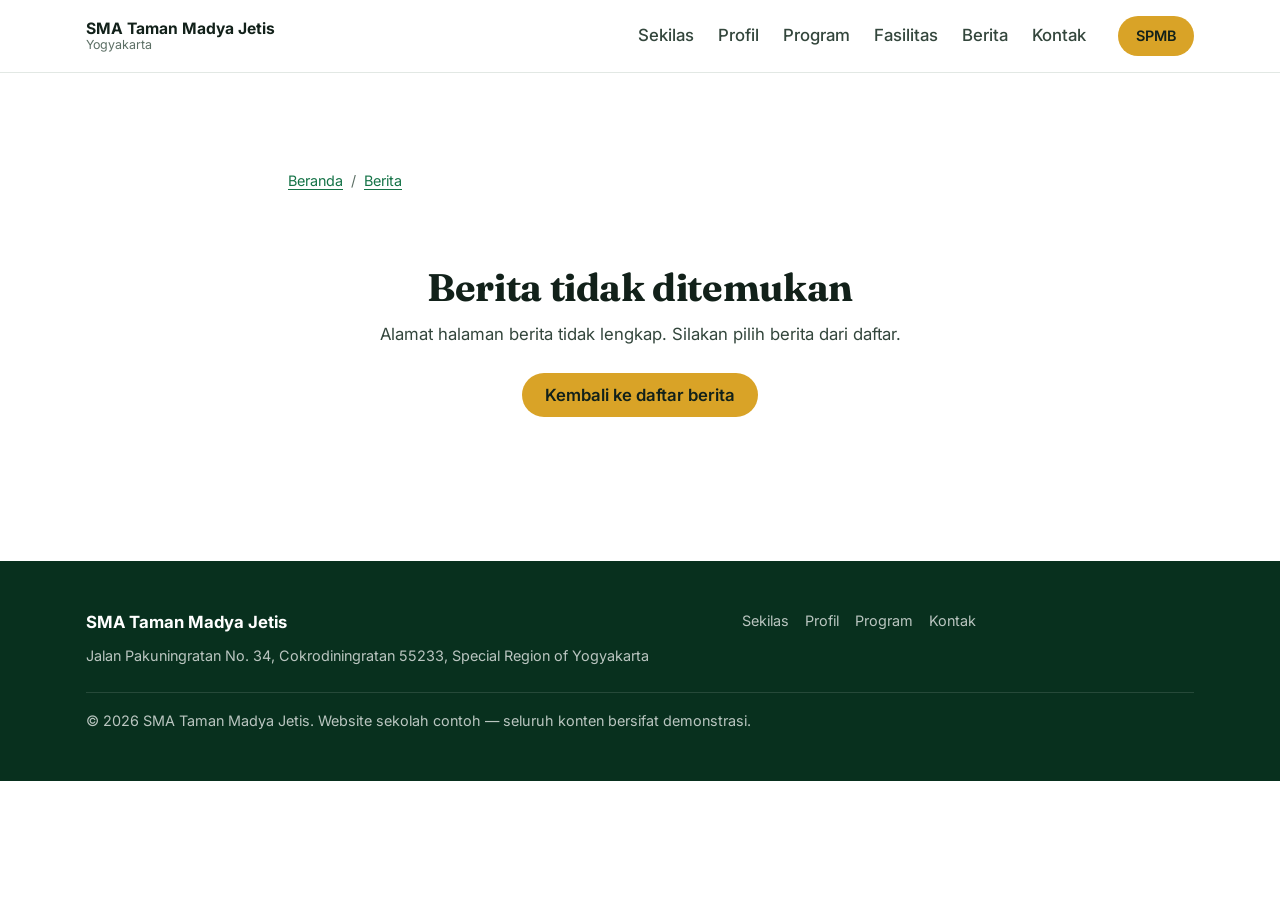
<file: berita.html>
<!DOCTYPE html>
<html lang="id">
<head>
<meta charset="UTF-8">
<meta name="viewport" content="width=device-width, initial-scale=1">
<title>Berita Sekolah — SMA Taman Madya Jetis</title>
<meta name="description" content="Kabar terbaru dan kegiatan SMA Taman Madya Jetis, Yogyakarta.">
<meta name="theme-color" content="#0f5132">
<meta property="og:title" content="Berita Sekolah — SMA Taman Madya Jetis">
<meta property="og:description" content="Kabar terbaru dan kegiatan SMA Taman Madya Jetis, Yogyakarta.">
<meta property="og:type" content="article">
<link rel="preconnect" href="https://fonts.googleapis.com">
<link rel="preconnect" href="https://fonts.gstatic.com" crossorigin>
<link href="https://fonts.googleapis.com/css2?family=Fraunces:opsz,wght@9..144,600;9..144,700&family=Inter:wght@400;500;600;700&display=swap" rel="stylesheet">
<link rel="icon" href="data:image/svg+xml,<svg xmlns='http://www.w3.org/2000/svg' viewBox='0 0 100 100'><text y='.9em' font-size='90'>&#127979;</text></svg>">
<link rel="stylesheet" href="css/styles.css">
<script>document.documentElement.classList.add('js');</script>
</head>
<body>
<a class="skip-link" href="#main">Lompat ke konten utama</a>

<header class="site-header" id="site-header">
  <div class="container header-inner">
    <a class="brand" href="index.html" aria-label="SMA Taman Madya Jetis, beranda">
      <span class="brand-text">
        <strong>SMA Taman Madya Jetis</strong>
        <small>Yogyakarta</small>
      </span>
    </a>

    <button class="nav-toggle" id="nav-toggle" aria-expanded="false" aria-controls="site-nav" aria-label="Buka menu navigasi">
      <span class="nav-toggle-bar" aria-hidden="true"></span>
      <span class="nav-toggle-bar" aria-hidden="true"></span>
      <span class="nav-toggle-bar" aria-hidden="true"></span>
    </button>

    <nav class="site-nav" id="site-nav" aria-label="Navigasi utama">
      <ul>
        <li><a href="index.html#sekilas">Sekilas</a></li>
        <li><a href="index.html#profil">Profil</a></li>
        <li><a href="index.html#program">Program</a></li>
        <li><a href="index.html#fasilitas">Fasilitas</a></li>
        <li><a href="index.html#berita" aria-current="page">Berita</a></li>
        <li><a href="index.html#kontak">Kontak</a></li>
      </ul>
      <a class="btn btn-accent btn-sm" href="index.html#daftar">SPMB</a>
    </nav>
  </div>
</header>

<main id="main">
  <span id="top" aria-hidden="true"></span>

  <article class="section berita-detail">
    <div class="container berita-detail-inner">

      <nav class="breadcrumb" aria-label="Remah roti">
        <a href="index.html">Beranda</a>
        <span aria-hidden="true">/</span>
        <a href="index.html#berita">Berita</a>
        <span data-detail-crumb hidden aria-hidden="true">/</span>
        <span class="breadcrumb-current" data-detail-crumb hidden>Memuat…</span>
      </nav>

      <div class="berita-detail-status" data-detail-status role="status" aria-live="polite">
        <span class="berita-spinner" aria-hidden="true"></span>
        Memuat berita…
      </div>

      <div data-detail-body hidden>
        <header class="berita-detail-head">
          <p class="berita-meta" data-detail-meta></p>
          <h1 data-detail-title></h1>
          <div class="berita-detail-tags" data-detail-tags hidden></div>
        </header>

        <figure class="berita-detail-figure">
          <video
            data-detail-video
            controls
            preload="metadata"
            playsinline
            hidden
            data-detail-poster></video>
          <img data-detail-image alt="" width="1080" height="1350" decoding="async">
          <figcaption class="berita-detail-caption" data-detail-caption hidden></figcaption>
        </figure>

        <div class="berita-detail-actions">
          <a class="btn btn-ghost" href="index.html#berita" data-detail-back>
            <svg viewBox="0 0 24 24" width="18" height="18" fill="none" stroke="currentColor" stroke-width="2" stroke-linecap="round" stroke-linejoin="round" aria-hidden="true"><path d="M15 5l-7 7 7 7"/></svg>
            Semua berita
          </a>
          <a class="btn btn-accent" data-detail-ig href="#" target="_blank" rel="noopener noreferrer">
            Lihat di Instagram
            <svg viewBox="0 0 24 24" width="16" height="16" fill="none" stroke="currentColor" stroke-width="2" stroke-linecap="round" stroke-linejoin="round" aria-hidden="true"><path d="M14 4h6v6"/><path d="M20 4l-8 8"/><path d="M18 14v5a1 1 0 0 1-1 1H5a1 1 0 0 1-1-1V7a1 1 0 0 1 1-1h5"/></svg>
          </a>
        </div>

        <nav class="berita-detail-nav" data-detail-nav hidden aria-label="Berita lain">
          <a class="berita-detail-navlink" data-detail-prev href="#" rel="prev">
            <span class="berita-detail-navlabel">Sebelumnya</span>
            <span class="berita-detail-navtitle" data-detail-prev-title></span>
          </a>
          <a class="berita-detail-navlink berita-detail-navlink-next" data-detail-next href="#" rel="next">
            <span class="berita-detail-navlabel">Berikutnya</span>
            <span class="berita-detail-navtitle" data-detail-next-title></span>
          </a>
        </nav>
      </div>

      <div class="berita-detail-error" data-detail-error hidden>
        <h2>Berita tidak ditemukan</h2>
        <p data-detail-error-text>Berita yang Anda cari mungkin sudah tidak dipublikasikan.</p>
        <a class="btn btn-accent" href="index.html#berita">Kembali ke daftar berita</a>
      </div>

    </div>
  </article>
</main>

<footer class="site-footer">
  <div class="container footer-inner">
    <div>
      <strong>SMA Taman Madya Jetis</strong>
      <p>Jalan Pakuningratan No. 34, Cokrodiningratan 55233, Special Region of Yogyakarta</p>
    </div>
    <nav aria-label="Navigasi footer">
      <ul>
        <li><a href="index.html#sekilas">Sekilas</a></li>
        <li><a href="index.html#profil">Profil</a></li>
        <li><a href="index.html#program">Program</a></li>
        <li><a href="index.html#kontak">Kontak</a></li>
      </ul>
    </nav>
    <p class="copyright">
      &copy; <span id="year">2026</span> SMA Taman Madya Jetis.
      Website sekolah contoh &mdash; seluruh konten bersifat demonstrasi.
    </p>
  </div>
</footer>

<button class="to-top" id="to-top" hidden aria-label="Kembali ke atas">
  <svg viewBox="0 0 24 24" width="20" height="20" fill="none" stroke="currentColor" stroke-width="2" stroke-linecap="round" stroke-linejoin="round" aria-hidden="true"><path d="M12 19V5M5 12l7-7 7 7"/></svg>
</button>

<script src="js/main.js" defer></script>
<script src="js/berita-detail.js" defer></script>
</body>
</html>
</file>
<file: css/styles.css>
/* ============================================================
   SMA Taman Madya Jetis — style.css
   Mobile-first. Design tokens via custom properties.
   ============================================================ */

/* ---------- 1. Tokens ---------- */
:root {
  --green-900: #08301e;
  --green-800: #0f5132;
  --green-700: #157347;
  --green-600: #1c8a56;
  --green-100: #d8f0e2;
  --green-050: #eef8f2;

  --gold-600: #b07d1a;
  --gold-500: #d9a327;
  --gold-100: #fdf1d4;

  --ink-900: #12211a;
  --ink-700: #33463c;
  --ink-500: #5c6f65;
  --ink-300: #93a49a;
  --line: #e2e8e4;
  --bg: #ffffff;
  --bg-alt: #f7f9f8;

  --font-sans: "Inter", system-ui, -apple-system, "Segoe UI", sans-serif;
  --font-display: "Fraunces", Georgia, "Times New Roman", serif;

  --step--1: clamp(0.83rem, 0.8rem + 0.15vw, 0.9rem);
  --step-0: clamp(0.95rem, 0.91rem + 0.2vw, 1.05rem);
  --step-1: clamp(1.13rem, 1.05rem + 0.4vw, 1.3rem);
  --step-2: clamp(1.35rem, 1.2rem + 0.7vw, 1.7rem);
  --step-3: clamp(1.7rem, 1.4rem + 1.4vw, 2.4rem);
  --step-4: clamp(2.1rem, 1.6rem + 2.4vw, 3.4rem);

  --sp-1: 0.25rem;
  --sp-2: 0.5rem;
  --sp-3: 0.75rem;
  --sp-4: 1rem;
  --sp-5: 1.5rem;
  --sp-6: 2rem;
  --sp-7: 3rem;
  --sp-8: 4rem;
  --sp-9: 6rem;

  --radius-sm: 6px;
  --radius: 12px;
  --radius-lg: 20px;
  --shadow-sm: 0 1px 2px rgb(8 48 30 / 6%);
  --shadow: 0 6px 20px -8px rgb(8 48 30 / 18%);
  --shadow-lg: 0 24px 50px -20px rgb(8 48 30 / 30%);
  --ease: cubic-bezier(0.22, 0.61, 0.36, 1);
  --dur: 200ms;

  --container: 1140px;
  --header-h: 4rem;
}

/* ---------- 2. Reset ---------- */
*,
*::before,
*::after { box-sizing: border-box; }

* { margin: 0; }

html {
  -webkit-text-size-adjust: 100%;
  scroll-behavior: smooth;
  scroll-padding-top: calc(var(--header-h) + var(--sp-4));
}

body {
  background: var(--bg);
  color: var(--ink-700);
  font-family: var(--font-sans);
  font-size: var(--step-0);
  line-height: 1.65;
  -webkit-font-smoothing: antialiased;
}

img,
svg,
iframe { display: block; max-width: 100%; }

img { height: auto; }

input,
button,
textarea,
select { font: inherit; color: inherit; }

ul[class],
ol[class],
nav ul { list-style: none; padding: 0; margin: 0; }

address { font-style: normal; }

[hidden] { display: none !important; }

/* ---------- 3. Accessibility helpers ---------- */
:focus-visible {
  outline: 3px solid var(--gold-500);
  outline-offset: 2px;
  border-radius: var(--radius-sm);
}

.skip-link {
  position: absolute;
  left: var(--sp-4);
  top: -100%;
  z-index: 100;
  padding: var(--sp-3) var(--sp-4);
  background: var(--green-800);
  color: #fff;
  font-weight: 600;
  text-decoration: none;
  border-radius: 0 0 var(--radius) var(--radius);
}

.skip-link:focus { top: 0; }

@media (prefers-reduced-motion: reduce) {
  html { scroll-behavior: auto; }
  *,
  *::before,
  *::after {
    animation-duration: 0.01ms !important;
    animation-iteration-count: 1 !important;
    transition-duration: 0.01ms !important;
  }
}

/* ---------- 4. Layout ---------- */
.container {
  width: 100%;
  max-width: var(--container);
  margin-inline: auto;
  padding-inline: var(--sp-4);
}

.section { padding-block: var(--sp-8); }

.section-alt {
  background: var(--bg-alt);
  border-block: 1px solid var(--line);
}

.section-head { max-width: 46rem; margin-bottom: var(--sp-7); }

.grid-3 { display: grid; gap: var(--sp-4); }

.eyebrow {
  display: inline-flex;
  align-items: center;
  gap: var(--sp-2);
  margin-bottom: var(--sp-3);
  color: var(--green-700);
  font-size: var(--step--1);
  font-weight: 600;
  letter-spacing: 0.08em;
  text-transform: uppercase;
}

h1,
h2 {
  color: var(--ink-900);
  font-family: var(--font-display);
  font-weight: 700;
  line-height: 1.15;
  letter-spacing: -0.01em;
  text-wrap: balance;
}

h1 { font-size: var(--step-4); }
h2 { font-size: var(--step-3); }
h3 { color: var(--ink-900); font-size: var(--step-1); line-height: 1.35; }

.lead {
  max-width: 34rem;
  font-size: var(--step-1);
  color: var(--ink-500);
}

.section-lead { max-width: 40rem; margin-top: var(--sp-4); color: var(--ink-500); }

/* ---------- 5. Buttons ---------- */
.btn {
  display: inline-flex;
  align-items: center;
  justify-content: center;
  gap: var(--sp-2);
  min-height: 2.75rem;
  padding: 0.6rem 1.4rem;
  border: 1px solid transparent;
  border-radius: 999px;
  font-weight: 600;
  font-size: var(--step-0);
  line-height: 1.2;
  text-align: center;
  text-decoration: none;
  cursor: pointer;
  transition: background var(--dur) var(--ease),
              color var(--dur) var(--ease),
              border-color var(--dur) var(--ease),
              transform var(--dur) var(--ease);
}

.btn:hover { transform: translateY(-1px); }
.btn:active { transform: translateY(0); }

.btn-accent { background: var(--gold-500); color: var(--ink-900); }
.btn-accent:hover { background: var(--gold-600); color: #fff; }

.btn-ghost { border-color: var(--line); background: transparent; color: var(--ink-900); }
.btn-ghost:hover { border-color: var(--green-700); color: var(--green-800); }
.btn-sm { min-height: 2.5rem; padding: 0.45rem 1.05rem; font-size: var(--step--1); }

.btn-lg { min-height: 3.25rem; padding: 0.75rem 1.9rem; font-size: var(--step-0); }

/* ---------- 6. Header ---------- */
.site-header {
  position: sticky;
  top: 0;
  z-index: 50;
  background: rgb(255 255 255 / 88%);
  backdrop-filter: blur(10px);
  border-bottom: 1px solid var(--line);
  transition: box-shadow var(--dur) var(--ease);
}

.site-header.is-stuck { box-shadow: var(--shadow-sm); }

.header-inner {
  display: flex;
  align-items: center;
  justify-content: space-between;
  gap: var(--sp-4);
  min-height: var(--header-h);
}

.brand {
  display: inline-flex;
  align-items: center;
  gap: var(--sp-3);
  color: var(--ink-900);
  text-decoration: none;
}

.brand-text { display: flex; flex-direction: column; line-height: 1.15; }
.brand-text strong { font-size: 0.98rem; font-weight: 700; }
.brand-text small { color: var(--ink-500); font-size: 0.78rem; }

.nav-toggle {
  display: grid;
  gap: 5px;
  width: 2.75rem;
  height: 2.75rem;
  padding: 0;
  border: 1px solid var(--line);
  border-radius: 10px;
  background: #fff;
  cursor: pointer;
  place-content: center;
}

.nav-toggle-bar {
  display: block;
  width: 1.15rem;
  height: 2px;
  background: var(--ink-900);
  border-radius: 2px;
  transition: transform var(--dur) var(--ease), opacity var(--dur) var(--ease);
}

.nav-toggle[aria-expanded="true"] .nav-toggle-bar:nth-child(1) { transform: translateY(7px) rotate(45deg); }
.nav-toggle[aria-expanded="true"] .nav-toggle-bar:nth-child(2) { opacity: 0; }
.nav-toggle[aria-expanded="true"] .nav-toggle-bar:nth-child(3) { transform: translateY(-7px) rotate(-45deg); }

.site-nav {
  position: absolute;
  inset: 100% 0 auto;
  display: none;
  padding: var(--sp-4);
  background: #fff;
  border-bottom: 1px solid var(--line);
  box-shadow: var(--shadow);
}

.site-nav.is-open { display: block; }

.site-nav ul {
  display: flex;
  flex-direction: column;
  gap: var(--sp-1);
  margin-bottom: var(--sp-4);
}

.site-nav ul a {
  display: block;
  padding: 0.6rem 0.5rem;
  border-radius: var(--radius-sm);
  color: var(--ink-700);
  font-weight: 500;
  text-decoration: none;
}

.site-nav ul a:hover,
.site-nav ul a.is-active {
  background: var(--green-050);
  color: var(--green-800);
}

.site-nav .btn { width: 100%; }

/* ---------- 7. Hero ---------- */
.hero {
  position: relative;
  overflow: hidden;
  padding-block: var(--sp-8) var(--sp-8);
  background-color: var(--green-800);
  background-image: url("../img/hero-bg.jpg");
  background-size: cover;
  background-position: center 30%;
  text-align: center;
}

/* Lapisan gelap supaya tulisan tetap terbaca di atas foto apa pun */
.hero::before {
  content: "";
  position: absolute;
  inset: 0;
  background:
    linear-gradient(180deg, rgb(8 48 30 / 55%), rgb(8 48 30 / 40%) 45%, rgb(8 48 30 / 70%)),
    linear-gradient(90deg, rgb(8 48 30 / 45%), transparent 60%);
  pointer-events: none;
}

.hero-name {
  position: relative;
  margin: 0;
  color: #fff;
  font-family: var(--font-display);
  font-size: clamp(2.7rem, 1.4rem + 6.5vw, 7rem);
  font-weight: 700;
  line-height: 1.02;
  letter-spacing: -0.02em;
  text-wrap: balance;
  text-shadow: 0 2px 24px rgb(8 48 30 / 45%);
}

.hero-name em {
  color: var(--gold-500);
  font-style: italic;
}

.hero-place {
  position: relative;
  margin-top: var(--sp-4);
  color: rgb(255 255 255 / 85%);
  font-size: var(--step-0);
  font-weight: 600;
  letter-spacing: 0.22em;
  text-transform: uppercase;
  text-shadow: 0 1px 10px rgb(8 48 30 / 60%);
}

/* ---------- 7b. Sekilas ---------- */
.stat-row {
  display: grid;
  grid-template-columns: repeat(3, 1fr);
  gap: var(--sp-4);
  margin-top: var(--sp-6);
  padding-top: var(--sp-5);
  border-top: 1px solid var(--line);
}

.stat dt {
  color: var(--ink-500);
  font-size: var(--step--1);
}

.stat dd {
  margin: 0;
  color: var(--ink-900);
  font-family: var(--font-display);
  font-size: var(--step-2);
  font-weight: 700;
  line-height: 1.1;
}

.stat dd span {
  display: block;
  color: var(--ink-500);
  font-family: var(--font-sans);
  font-size: var(--step--1);
  font-weight: 500;
}

/* ---------- 8. Values strip ---------- */
.values {
  padding-block: var(--sp-5);
  border-block: 1px solid var(--line);
  background: #fff;
}

.values-grid {
  display: grid;
  gap: var(--sp-3);
  color: var(--ink-700);
  font-weight: 500;
  text-align: center;
}

.values-grid span { margin-right: 0.4rem; font-size: 1.15rem; }

/* ---------- 9. Split ---------- */
.split { display: grid; gap: var(--sp-6); }
.split-main p + p { margin-top: var(--sp-4); }

.split-aside { display: grid; gap: var(--sp-4); }

.split-wide { gap: var(--sp-7); }

/* ---------- 10. Cards ---------- */
.akreditasi {
  color: var(--green-800);
  font-family: var(--font-display);
  font-size: var(--step-4);
  font-weight: 700;
  line-height: 1;
}


.card {
  padding: var(--sp-5);
  background: #fff;
  border: 1px solid var(--line);
  border-radius: var(--radius);
  transition: box-shadow var(--dur) var(--ease), transform var(--dur) var(--ease);
}

.card h3 { margin-bottom: var(--sp-3); }

.card-panel { background: var(--green-050); border-color: var(--green-100); }

.card-feature:hover { box-shadow: var(--shadow); transform: translateY(-3px); }

.card-icon {
  display: grid;
  place-items: center;
  width: 3rem;
  height: 3rem;
  margin-bottom: var(--sp-4);
  border-radius: 10px;
  background: var(--green-100);
  color: var(--green-800);
}

.card-meta {
  margin-top: var(--sp-4);
  color: var(--ink-500);
  font-size: var(--step--1);
}

.misi-list {
  display: grid;
  gap: var(--sp-3);
  padding-left: 1.1rem;
  color: var(--ink-700);
}

.misi-list li::marker { color: var(--green-700); font-weight: 600; }

.check-list { display: grid; gap: var(--sp-3); margin-top: var(--sp-5); }

.check-list li {
  position: relative;
  padding-left: 1.75rem;
  line-height: 1.6;
}

.check-list li::before {
  content: "";
  position: absolute;
  top: 0.42em;
  left: 0.15rem;
  width: 0.5rem;
  height: 0.78rem;
  border: solid var(--green-700);
  border-width: 0 2px 2px 0;
  transform: rotate(45deg);
}

/* ---------- 11. Facility gallery ---------- */
.facility-tabs {
  display: none;
  flex-wrap: wrap;
  gap: var(--sp-2);
  margin-bottom: var(--sp-4);
}

.js .facility-tabs { display: flex; }

.facility-tab {
  display: inline-flex;
  align-items: center;
  gap: var(--sp-2);
  min-height: 2.5rem;
  padding: 0.4rem 0.95rem;
  border: 1px solid var(--line);
  border-radius: 999px;
  background: #fff;
  color: var(--ink-700);
  font-size: var(--step--1);
  font-weight: 600;
  line-height: 1.2;
  cursor: pointer;
  transition: background var(--dur) var(--ease),
              color var(--dur) var(--ease),
              border-color var(--dur) var(--ease);
}

.facility-tab:hover {
  border-color: var(--green-600);
  color: var(--green-800);
}

.facility-tab[aria-selected="true"] {
  background: var(--green-800);
  border-color: var(--green-800);
  color: #fff;
}

.facility-tab-count {
  display: inline-grid;
  place-items: center;
  min-width: 1.5rem;
  padding: 0 0.35rem;
  border-radius: 999px;
  background: var(--green-100);
  color: var(--green-800);
  font-size: 0.75rem;
  font-variant-numeric: tabular-nums;
}

.facility-tab[aria-selected="true"] .facility-tab-count {
  background: rgb(255 255 255 / 20%);
  color: #fff;
}

.facility-status {
  margin-bottom: var(--sp-4);
  color: var(--ink-500);
  font-size: var(--step--1);
}

.facility-status:empty { display: none; }

.facility-panel:focus-visible {
  outline: 3px solid var(--gold-500);
  outline-offset: 4px;
  border-radius: var(--radius);
}

.facility-gallery {
  display: grid;
  gap: var(--sp-4);
  grid-template-columns: 1fr;
}

.facility-item { display: flex; }

.facility-figure {
  display: flex;
  flex-direction: column;
  width: 100%;
  overflow: hidden;
  background: var(--green-050);
  border: 1px solid var(--line);
  border-radius: var(--radius);
}

.facility-figure img {
  width: 100%;
  aspect-ratio: 3 / 2;
  object-fit: cover;
  transition: transform 400ms var(--ease);
}

.facility-item:hover .facility-figure img { transform: scale(1.03); }

.facility-caption {
  display: flex;
  flex-direction: column;
  gap: 0.15rem;
  flex: 1;
  padding: var(--sp-3) var(--sp-4) var(--sp-4);
  background: #fff;
}

.facility-name {
  color: var(--ink-900);
  font-weight: 600;
  line-height: 1.35;
}

.facility-tag {
  color: var(--green-700);
  font-size: var(--step--1);
}

/* ---------- 12. Gallery ---------- */
.gallery {
  display: grid;
  gap: var(--sp-3);
  grid-template-columns: repeat(2, 1fr);
}

.gallery-item {
  overflow: hidden;
  border-radius: var(--radius);
  background: var(--green-100);
}

.gallery-item img {
  width: 100%;
  height: 100%;
  aspect-ratio: 3 / 2;
  object-fit: cover;
  transition: transform 400ms var(--ease);
}

.gallery-item:hover img { transform: scale(1.04); }

.gallery-tall { grid-row: span 2; }
.gallery-tall img { aspect-ratio: 3 / 4; }

.gallery-wide { grid-column: span 2; }
.gallery-wide img { aspect-ratio: 3 / 1; }

/* ---------- 13. News ---------- */
.news-list { display: grid; gap: var(--sp-4); }

.news-item {
  display: grid;
  grid-template-columns: 5.5rem 1fr;
  gap: var(--sp-2) var(--sp-4);
  padding: var(--sp-5);
  background: #fff;
  border: 1px solid var(--line);
  border-radius: var(--radius);
  border-left: 3px solid var(--green-600);
  align-items: start;
}

.news-item-media {
  width: 100%;
  aspect-ratio: 1 / 1;
  object-fit: cover;
  border-radius: var(--radius-sm);
  background: var(--green-050);
}

.news-item-body { min-width: 0; }

.news-item-meta {
  margin: 0 0 var(--sp-2);
  color: var(--green-700);
  font-size: var(--step--1);
  font-weight: 600;
}

.news-item-empty {
  display: block;
  color: var(--ink-500);
}

.news-item time {
  color: var(--green-700);
  font-size: var(--step--1);
  font-weight: 600;
  white-space: nowrap;
}

.news-item h3 { margin-bottom: var(--sp-2); }

.news-item p { margin: 0 0 var(--sp-2); }

.calendar-list { display: grid; gap: var(--sp-4); }

.calendar-list li {
  display: grid;
  gap: 0.15rem;
  padding-bottom: var(--sp-4);
  border-bottom: 1px dashed var(--green-100);
}

.calendar-list li:last-child { padding-bottom: 0; border-bottom: 0; }

.calendar-list time {
  color: var(--green-800);
  font-size: var(--step--1);
  font-weight: 600;
}

/* ---------- 14. Testimonials ---------- */
.testimonial-grid {
  display: grid;
  gap: var(--sp-4);
}

.card-quote { display: flex; flex-direction: column; gap: var(--sp-4); }

.card-quote blockquote p {
  color: var(--ink-700);
  font-size: var(--step-0);
}

.card-quote blockquote p::before { content: "\201C"; }
.card-quote blockquote p::after { content: "\201D"; }

.card-quote footer { margin-top: auto; }
.card-quote footer strong { display: block; color: var(--ink-900); }
.card-quote footer span { color: var(--ink-500); font-size: var(--step--1); }

/* ---------- 15. CTA band ---------- */
.cta {
  padding-block: var(--sp-7);
  background: var(--green-800);
  color: #fff;
}

.cta-inner { display: grid; gap: var(--sp-5); align-items: center; }

.cta h2 { color: #fff; margin-bottom: var(--sp-3); }
.cta p { max-width: 38rem; opacity: 0.9; }
.cta .btn { justify-self: start; align-self: center; width: 100%; }

/* ---------- 16. Contact ---------- */
.card-contact address,
.card-contact p { color: var(--ink-700); }

.card-contact a { color: var(--green-700); text-underline-offset: 3px; }
.card-contact a:hover { color: var(--green-800); }

.map-embed {
  margin-top: var(--sp-6);
  overflow: hidden;
  border: 1px solid var(--line);
  border-radius: var(--radius);
}

.map-embed iframe {
  width: 100%;
  height: 22rem;
  border: 0;
}

/* ---------- 17. Footer ---------- */
.site-footer {
  padding-block: var(--sp-7);
  background: var(--green-900);
  color: rgb(255 255 255 / 72%);
  font-size: var(--step--1);
}

.footer-inner { display: grid; gap: var(--sp-5); }

.site-footer strong { display: block; margin-bottom: var(--sp-2); color: #fff; font-size: var(--step-0); }

.site-footer nav ul { display: flex; flex-wrap: wrap; gap: var(--sp-4); }
.site-footer a { color: rgb(255 255 255 / 72%); text-decoration: none; }
.site-footer a:hover { color: #fff; text-decoration: underline; }

.copyright { padding-top: var(--sp-4); border-top: 1px solid rgb(255 255 255 / 12%); }

/* ---------- 18. Back to top ---------- */
.to-top {
  position: fixed;
  right: var(--sp-4);
  bottom: var(--sp-4);
  z-index: 40;
  display: grid;
  place-items: center;
  width: 2.75rem;
  height: 2.75rem;
  border: 1px solid var(--line);
  border-radius: 50%;
  background: #fff;
  color: var(--ink-900);
  box-shadow: var(--shadow);
  cursor: pointer;
}

.to-top[hidden] { display: none; }
.to-top:hover { background: var(--green-800); color: #fff; border-color: var(--green-800); }

/* ---------- 19. Scroll reveal ---------- */
.js .reveal {
  opacity: 0;
  transform: translateY(14px);
  transition: opacity 500ms var(--ease), transform 500ms var(--ease);
}

.js .reveal.is-visible {
  opacity: 1;
  transform: none;
}

/* ---------- 19b. Berita (kartu statis) ---------- */
.berita-follow {
  margin-top: var(--sp-5);
}

.berita-grid {
  display: grid;
  gap: var(--sp-5);
  grid-template-columns: repeat(auto-fill, minmax(15rem, 1fr));
}

.berita-card {
  min-width: 0;
  display: flex;
  flex-direction: column;
  overflow: hidden;
  background: #fff;
  border: 1px solid var(--line);
  border-radius: var(--radius);
}

.berita-media {
  position: relative;
  display: block;
  overflow: hidden;
  background: var(--green-050);
  aspect-ratio: 4 / 5;
}

.berita-media img,
.berita-media .berita-cover {
  display: block;
  width: 100%;
  height: 100%;
  object-fit: cover;
  transition: transform 400ms var(--ease);
}

.berita-media:hover img,
.berita-media:focus-visible img { transform: scale(1.05); }

.berita-play {
  position: absolute;
  inset: 0;
  display: grid;
  place-items: center;
  color: #fff;
  pointer-events: none;
}

.berita-play svg {
  width: 3.25rem;
  height: 3.25rem;
  padding: 0.6rem;
  background: rgba(8, 48, 30, 0.7);
  border-radius: 50%;
  fill: currentColor;
  transition: transform 300ms var(--ease), background-color 200ms var(--ease);
}

.berita-media:hover .berita-play svg,
.berita-media:focus-visible .berita-play svg {
  transform: scale(1.12);
  background: rgba(8, 48, 30, 0.88);
}

.berita-badge {
  position: absolute;
  right: var(--sp-3);
  bottom: var(--sp-3);
  padding: 0.35rem 0.8rem;
  background: rgba(8, 48, 30, 0.85);
  color: #fff;
  font-size: var(--step--1);
  font-weight: 600;
  border-radius: 999px;
}

.berita-body {
  display: flex;
  flex-direction: column;
  gap: var(--sp-2);
  padding: var(--sp-3) 0 0 0;
}

.berita-meta {
  color: var(--green-700);
  font-size: var(--step--1);
  font-weight: 600;
  letter-spacing: 0.01em;
}

.berita-body h3 {
  font-size: var(--step-0);
  line-height: 1.35;
}

.berita-excerpt {
  color: var(--ink-700);
  font-size: var(--step--1);
}

/* Tautan ke post asli; kartu tidak lagi membuka halaman detail. */
.berita-link {
  align-self: flex-start;
  margin-top: var(--sp-1);
  color: var(--green-700);
  font-size: var(--step--1);
  font-weight: 600;
  text-decoration: none;
  border-bottom: 1px solid currentColor;
}

.berita-link:hover,
.berita-link:focus-visible {
  color: var(--green-900);
  border-bottom-style: dotted;
}

.berita-status {
  margin-top: var(--sp-4);
  color: var(--ink-500);
  font-size: var(--step--1);
}

/* Status peringatan: tampil kalau API Instagram tidak dapat dihubungi dan yang
   tampil hanya katalog lokal. */
.berita-status.is-warning {
  color: var(--green-700);
  font-weight: 600;
}

.berita-grid.is-loading .berita-card:not(.berita-skeleton) { opacity: 0.55; }

/* Skeleton saat /api/berita dimuat */
.berita-skeleton { border-style: dashed; }

.berita-skeleton .berita-media {
  background: linear-gradient(100deg, var(--green-050) 30%, #fff 50%, var(--green-050) 70%);
  background-size: 200% 100%;
  animation: berita-shimmer 1.4s linear infinite;
}

.berita-skeleton-lines {
  display: grid;
  gap: var(--sp-2);
  padding: var(--sp-4) 0 0;
}

.berita-skeleton-line {
  height: 0.85rem;
  border-radius: 999px;
  background: var(--green-050);
}

.berita-skeleton-line:last-child { width: 60%; }

@keyframes berita-shimmer {
  from { background-position: 200% 0; }
  to { background-position: -200% 0; }
}

/* Error + tombol muat ulang */
.berita-error .berita-body {
  gap: var(--sp-3);
  padding-top: var(--sp-5);
}

.berita-hint {
  padding: var(--sp-3) var(--sp-4);
  background: var(--gold-100);
  border-radius: var(--radius-sm);
  color: var(--ink-700);
  font-size: var(--step--1);
}

.berita-actions {
  display: flex;
  flex-wrap: wrap;
  gap: var(--sp-3);
  margin-top: var(--sp-1);
}

@media (prefers-reduced-motion: reduce) {
  .berita-skeleton .berita-media { animation: none; }
}

@media (hover: none) {
  .berita-badge { opacity: 1; }
}

/* ---------- 19c. Halaman detail berita ---------- */
.berita-detail-inner {
  max-width: 46rem;
}

.breadcrumb {
  display: flex;
  flex-wrap: wrap;
  align-items: center;
  gap: var(--sp-2);
  margin-bottom: var(--sp-5);
  color: var(--ink-500);
  font-size: var(--step--1);
}

.breadcrumb a { color: var(--green-700); text-underline-offset: 3px; }
.breadcrumb a:hover { color: var(--green-800); }

.breadcrumb-current {
  color: var(--ink-700);
  font-weight: 500;
  overflow: hidden;
  text-overflow: ellipsis;
  white-space: nowrap;
  max-width: 22rem;
}

.berita-detail-status {
  display: flex;
  align-items: center;
  gap: var(--sp-3);
  padding: var(--sp-7) 0;
  color: var(--ink-500);
}

.berita-spinner {
  width: 1.1rem;
  height: 1.1rem;
  border: 2px solid var(--line);
  border-top-color: var(--green-700);
  border-radius: 50%;
  animation: berita-spin 700ms linear infinite;
  flex-shrink: 0;
}

@keyframes berita-spin { to { transform: rotate(360deg); } }

@media (prefers-reduced-motion: reduce) {
  .berita-spinner { animation-duration: 2s; }
}

.berita-detail-head { margin-bottom: var(--sp-5); }

.berita-detail-head h1 {
  margin-top: var(--sp-2);
  font-size: var(--step-3);
  line-height: 1.2;
}

.berita-detail-tags {
  display: flex;
  flex-wrap: wrap;
  gap: var(--sp-2);
  margin-top: var(--sp-4);
}

.berita-tag {
  display: inline-block;
  padding: 0.2rem 0.65rem;
  background: var(--green-050);
  color: var(--green-700);
  font-size: var(--step--1);
  font-weight: 600;
  border-radius: 999px;
}

.berita-detail-figure { margin: 0; }

.berita-detail-figure img {
  display: block;
  width: 100%;
  height: auto;
  border-radius: var(--radius-lg);
  background: var(--green-050);
}

/* Video memakai rasio isi sebenarnya (di-set dari metadata), supaya tidak
   ada bingkai kosong. Nilai awal hanya sementara sebelum metadata arrive. */
.berita-detail-figure video {
  display: block;
  width: 100%;
  height: auto;
  aspect-ratio: 4 / 5;
  object-fit: contain;
  border-radius: var(--radius-lg);
  background: #000;
}

/* Cadangan: embed Instagram dipakai kalau URL mp4-nya sudah kedaluwarsa.
   Lebarnya ikut figure (bukan max-width narrower) supaya sejajar dengan
   gambar, video, dan caption — kalau lebih kecil, layout terlihat mencong. */
.berita-embed {
  display: flex;
  flex-direction: column;
  gap: var(--sp-3);
}

.berita-embed iframe {
  display: block;
  width: 100%;
  aspect-ratio: 4 / 5;
  border: 0;
  border-radius: var(--radius-lg);
  background: var(--green-050);
}

.berita-embed-note {
  margin: 0;
  color: var(--ink-500);
  font-size: var(--step--1);
  line-height: 1.6;
}

.berita-detail-caption {
  margin-top: var(--sp-3);
  color: var(--ink-500);
  font-size: var(--step--1);
  line-height: 1.6;
}

.berita-detail-body { margin-top: var(--sp-6); }

.berita-detail-text {
  color: var(--ink-700);
  font-size: var(--step-0);
  line-height: 1.75;
}

.berita-detail-text + .berita-detail-text { margin-top: var(--sp-4); }

.berita-detail-actions {
  display: flex;
  flex-wrap: wrap;
  gap: var(--sp-3);
  margin-top: var(--sp-7);
  padding-top: var(--sp-5);
  border-top: 1px solid var(--line);
}

.berita-detail-nav {
  display: grid;
  gap: var(--sp-3);
  margin-top: var(--sp-6);
}

.berita-detail-navlink {
  display: grid;
  gap: var(--sp-1);
  padding: var(--sp-4);
  background: #fff;
  border: 1px solid var(--line);
  border-radius: var(--radius);
  text-decoration: none;
  transition: border-color var(--dur) var(--ease), transform var(--dur) var(--ease);
}

.berita-detail-navlink:hover {
  border-color: var(--green-600);
  transform: translateY(-1px);
}

.berita-detail-navlabel {
  color: var(--green-700);
  font-size: var(--step--1);
  font-weight: 600;
  text-transform: uppercase;
  letter-spacing: 0.06em;
}

.berita-detail-navtitle {
  color: var(--ink-900);
  font-weight: 600;
  line-height: 1.4;
}

.berita-detail-navlink-next { text-align: right; }

.berita-detail-error {
  padding: var(--sp-7) 0;
  text-align: center;
}

.berita-detail-error h2 { margin-bottom: var(--sp-3); }
.berita-detail-error p { margin-bottom: var(--sp-5); color: var(--ink-700); }
.berita-detail-error .btn { justify-self: center; }

@media (min-width: 40rem) {
  .berita-detail-nav { grid-template-columns: 1fr 1fr; }
}

/* ---------- 20. Breakpoints ---------- */
@media (min-width: 40rem) {
  .values-grid { grid-template-columns: repeat(2, 1fr); }

  .grid-3,
  .testimonial-grid { grid-template-columns: repeat(2, 1fr); }

  .news-item { grid-template-columns: 6rem 1fr; }
  .news-item-media { aspect-ratio: 4 / 5; }

  .cta-inner { grid-template-columns: 1fr auto; }

  .cta .btn { width: auto; }

  .gallery-tall { grid-row: span 1; }
  .gallery-tall img { aspect-ratio: 3 / 2; }

  .facility-gallery { grid-template-columns: repeat(2, 1fr); }
}

@media (min-width: 48rem) {
  :root { --header-h: 4.5rem; }

  .section { padding-block: var(--sp-9); }

  .nav-toggle { display: none; }

  .site-nav {
    position: static;
    display: flex;
    align-items: center;
    gap: var(--sp-5);
    padding: 0;
    background: none;
    border: 0;
    box-shadow: none;
  }

  .site-nav ul { flex-direction: row; gap: var(--sp-2); margin-bottom: 0; }
  .site-nav .btn { width: auto; }

  .split { grid-template-columns: 1.6fr 1fr; align-items: start; }
  .split-wide { grid-template-columns: 1.5fr 1fr; }

  .grid-3 { grid-template-columns: repeat(3, 1fr); }

  .testimonial-grid { grid-template-columns: repeat(3, 1fr); }

  .gallery { grid-template-columns: repeat(4, 1fr); }
  .gallery-tall { grid-row: span 2; grid-column: span 2; }
  .gallery-tall img { aspect-ratio: 3 / 4; }
  .gallery-wide { grid-column: span 4; }

  .footer-inner { grid-template-columns: 1.4fr 1fr; }
  .copyright { grid-column: 1 / -1; }
}

@media (min-width: 64rem) {
  .facility-gallery { grid-template-columns: repeat(3, 1fr); }
}

/* ---------- 21. Print ---------- */
@media print {
  .site-header,
  .to-top,
  .nav-toggle { display: none; }

  body { color: #000; }
  .section { padding-block: var(--sp-5); }

  .js .reveal {
    opacity: 1;
    transform: none;
  }
}
</file>
